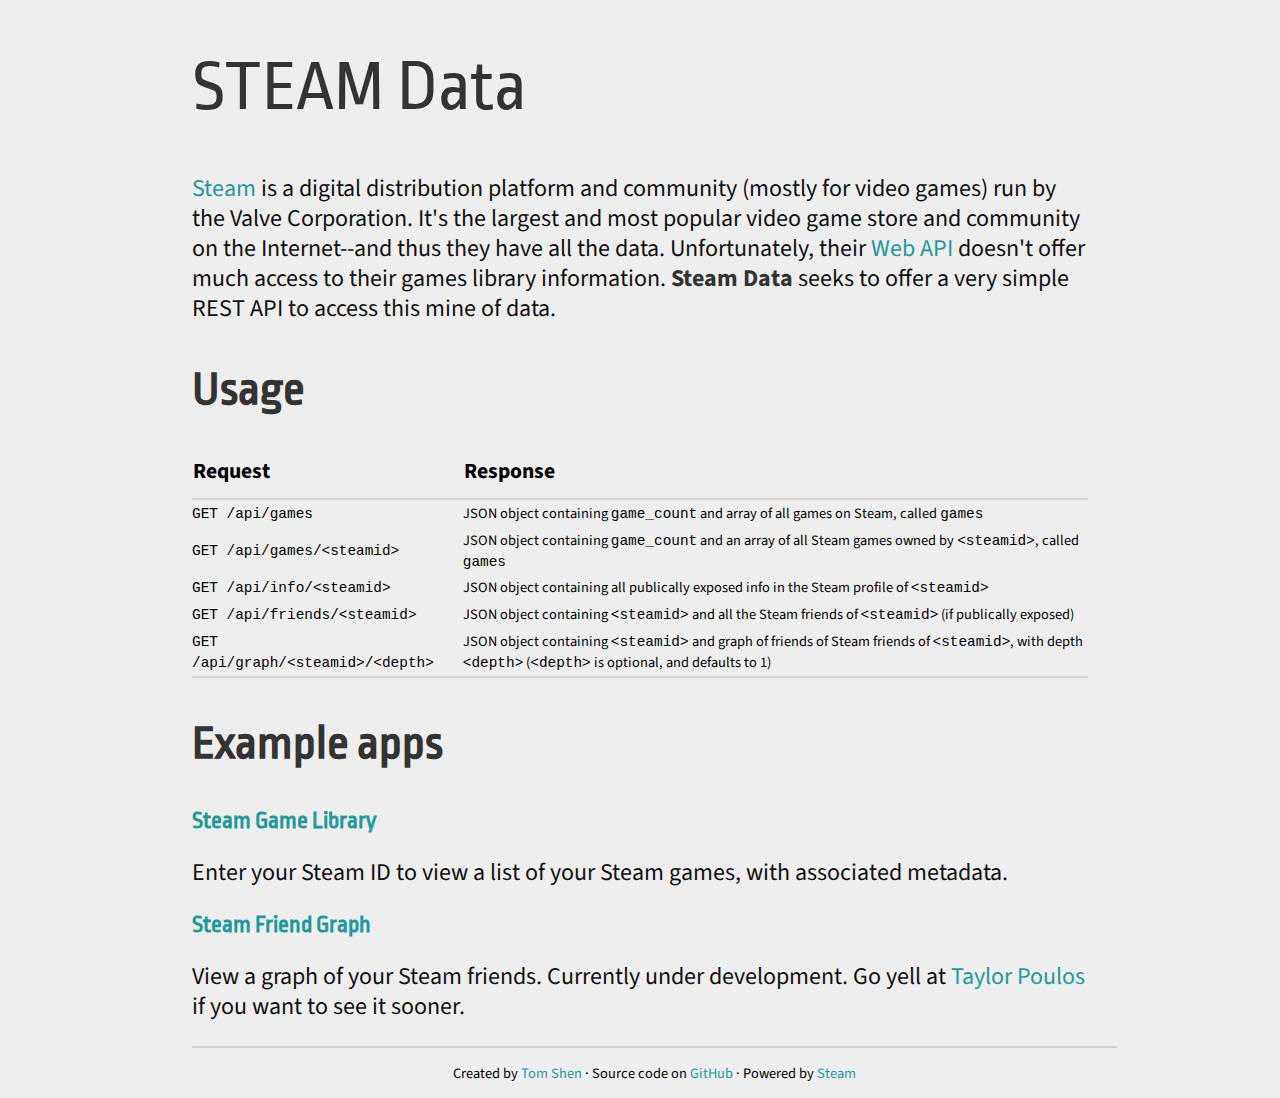
<file: templates/index.html>
<!doctype html>
<html>
<head>
  <meta charset="utf-8">
  <title>Steam Data</title>
  <meta name="description" content="Steam Data is an unofficial, enhanced API for
  Steam.">
  <meta name="author" content="Tom Shen">
  <link rel="stylesheet" href="http://fonts.googleapis.com/css?family=Source+Sans+Pro:400,700,400italic,700italic|Ropa+Sans">
  <link rel="stylesheet" href="/static/normalize.css">
  <link rel="stylesheet" href="/static/base.css">
  <link rel="stylesheet" href="/static/index.css">
</head>
<body>
  <section>
    <header><h1>STEAM Data</h1></header>
    <p>
      <a href="http://www.steampowered.com">Steam</a> is a
      digital distribution platform and community (mostly for video games) run by
      the Valve Corporation. It's the largest and most popular video game store
      and community on the Internet--and thus they have all the data. Unfortunately, 
      their <a href="http://steamcommunity.com/dev">Web API</a> doesn't offer much
      access to their games library information. <strong>Steam Data</strong> seeks
      to offer a very simple REST API to access this mine of data.
    </p>

    <h2>Usage</h2>
    <table>
      <thead><tr>
          <th class="table_req">Request</td>
          <th class="table_res">Response</td>
      </tr></thead>
      <tr>
        <td class="table_req"><code>GET /api/games</code></td>
        <td class="table_res">JSON object containing <code>game_count</code> and array 
        of all games on Steam, called <code>games</code></td>
      </tr>
      <tr>
        <td class="table_req"><code>GET /api/games/&lt;steamid&gt;</code></td>
        <td class="table_res">JSON object containing <code>game_count</code> and an 
        array of all Steam games owned by <code>&lt;steamid&gt;</code>, called 
        <code>games</code></td>
      </tr>
      <tr>
        <td class="table_req"><code>GET /api/info/&lt;steamid&gt;</code></td>
        <td class="table_res">JSON object containing all publically exposed info in the
        Steam profile of <code>&lt;steamid&gt;</code></td>
      </tr>
      <tr>
        <td class="table_req"><code>GET /api/friends/&lt;steamid&gt;</code></td>
        <td class="table_res">JSON object containing <code>&lt;steamid&gt;</code> and
        all the Steam friends of <code>&lt;steamid&gt;</code> (if publically
        exposed)</td>
      </tr>
      <tr>
        <td class="table_req"><code>GET /api/graph/&lt;steamid&gt;/&lt;depth&gt;</code></td>
        <td class="table_res">JSON object containing <code>&lt;steamid&gt;</code> and
        graph of friends of Steam friends of <code>&lt;steamid&gt;</code>, with 
        depth <code>&lt;depth&gt;</code> (<code>&lt;depth&gt;</code> is optional,
        and defaults to 1)</td>
      </tr>
    </table>

    <h2>Example apps</h2>

    <h3><a href="/games">Steam Game Library</a></h3>
    <p>Enter your Steam ID to view a list of your Steam games, with associated metadata.</p>

    <h3><a>Steam Friend Graph</a></h3>
    <p>View a graph of your Steam friends. Currently under development. Go yell 
    at <a href="http://www.tpoulos.me">Taylor Poulos</a> if you want to see it sooner.</p>

    <footer>
      Created by <a href="http://www.tomshen.me/">Tom Shen</a> ·
      Source code on <a href="https://www.github.com/tomshen/steamdata">GitHub</a> ·
      Powered by <a href="http://www.steampowered.com">Steam</a>
    </footer>
  </section>
</body>
</html>
</file>
<file: static/base.css>
body {
  font-family: "Source Sans Pro", Verdana, sans-serif;
  background: #EEE;
}

h1, h2, h3 {
  font-family: "Ropa Sans", Helvetica, sans-serif;
  color: #333;
}

h1 {
  font-size: 450%;
  font-weight: normal;
}

h2 {
  font-size: 300%;
}

h3 {
  font-size: 150%;
}

strong, b {
  color: #333;
}

a, a:visited {
  color: #299;
  text-decoration: none;
}
a:hover {
  opacity: 0.6;
}

ul {
  list-style-type: circle;
}

header {
  color: #333;
}

p {
  font-family: "Source Sans Pro", sans-serif;
  font-size: 150%;
  color: #111;
  line-height: 125%;
}

code {
  font-family: Consolas, monospace;
}

table {
  font-size: 90%;
  margin-bottom: 1em;
  border-bottom: 2px solid lightgrey;
}
th
{
  font-size: 150%;
  text-align: left;
  padding-bottom: 0.5em;
  border-bottom: 2px solid lightgrey;
}
td {
  padding: 0.2em 0;
}


footer {
  border-top: 2px solid lightgrey;
  padding: 1em;
  margin: 0 auto;
  width: 100%;
  font-size: 90%;
  text-align: center;
}
</file>
<file: static/index.css>
section {
  margin: 0 15%;
  min-width: 570px;
}

.table_req {
  min-width: 12em;
}
</file>
